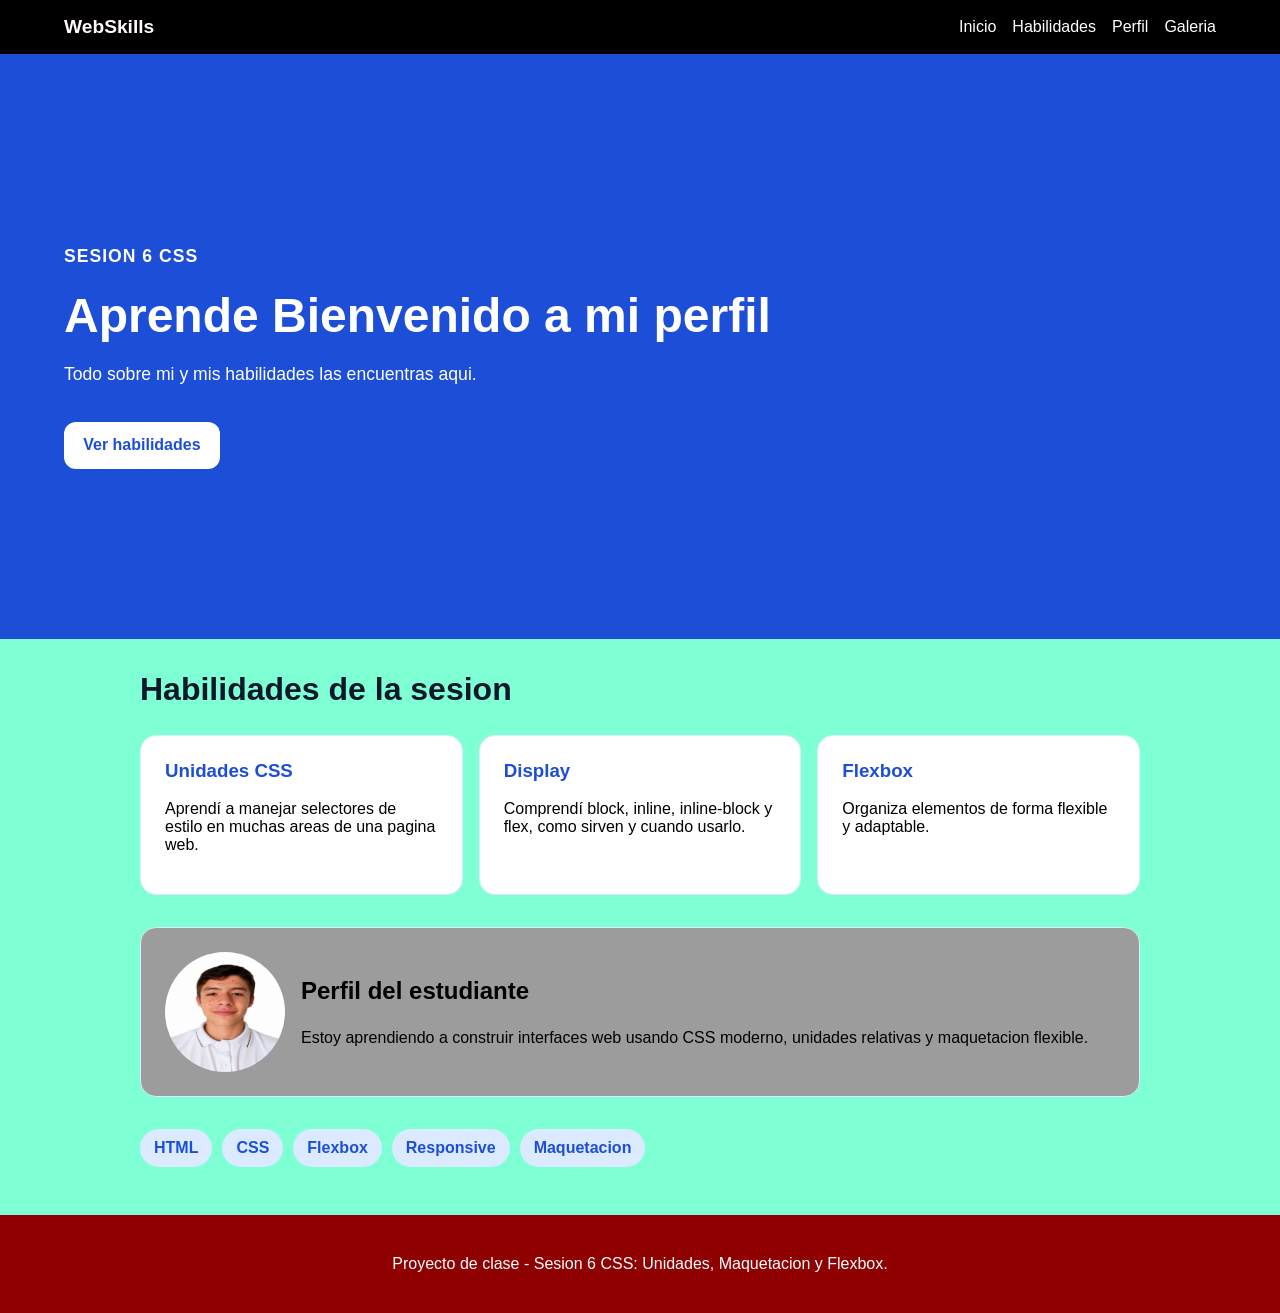
<file: landing_curso_web_sesion_06./index.html>
<!DOCTYPE html>
<html lang="es">

<head>
    <meta charset="UTF-8">
    <meta name="viewport" content="width=device-width, initial-scale=1.0">
    <title>Landing Curso Web</title>
    <link rel="stylesheet" href="CSS/styles.css">
</head>



<body>
    <nav class="navbar">
        <a class="logo" href="#inicio">WebSkills</a>
        <div class="nav-links">
            <a href="#inicio">Inicio</a>
            <a href="#habilidades">Habilidades</a>
            <a href="#perfil">Perfil</a>
            <a href="Galeria.html">Galeria</a>
        </div>
    </nav>
    <header id="inicio" class="hero">
        <div class="hero-content">
            <p class="eyebrow">Sesion 6 CSS</p>
            <h1>Aprende Bienvenido a mi perfil</h1>
            <p>
                Todo sobre mi y mis habilidades las encuentras aqui.
            </p>
            <a class="button" href="#habilidades">Ver habilidades</a>
        </div>
    </header>
    <main class="container">
        <section id="habilidades" class="section">
            <h2>Habilidades de la sesion</h2>
            <div class="cards">
                <article class="card">
                    <h3>Unidades CSS</h3>
                    <p>Aprendí a manejar selectores de estilo en muchas areas de una pagina web.</p>
                </article>
                <article class="card">
                    <h3>Display</h3>
                    <p>Comprendí block, inline, inline-block y flex, como sirven y cuando usarlo.</p>
                </article>
                <article class="card">
                    <h3>Flexbox</h3>
                    <p>Organiza elementos de forma flexible y adaptable.</p>
                </article>
            </div>
        </section>
        <section id="perfil" class="profile-row">
            <img src="images/WhatsApp Image 2026-05-06 at 4.45.44 PM.jpeg" alt="Avatar del estudiante">
            <div>
                <h2>Perfil del estudiante</h2>
                <p>
                    Estoy aprendiendo a construir interfaces web usando CSS moderno,
                    unidades relativas y maquetacion flexible.
                </p>
            </div>
        </section>
        <section id="Galeria">

        </section>
        <section class="tags">
            <span>HTML</span>
            <span>CSS</span>
            <span>Flexbox</span>
            <span>Responsive</span>
            <span>Maquetacion</span>
        </section>
    </main>


    <footer class="footer">
        <p>Proyecto de clase - Sesion 6 CSS: Unidades, Maquetacion y Flexbox.</p>
    </footer>
</body>

</html>
</file>
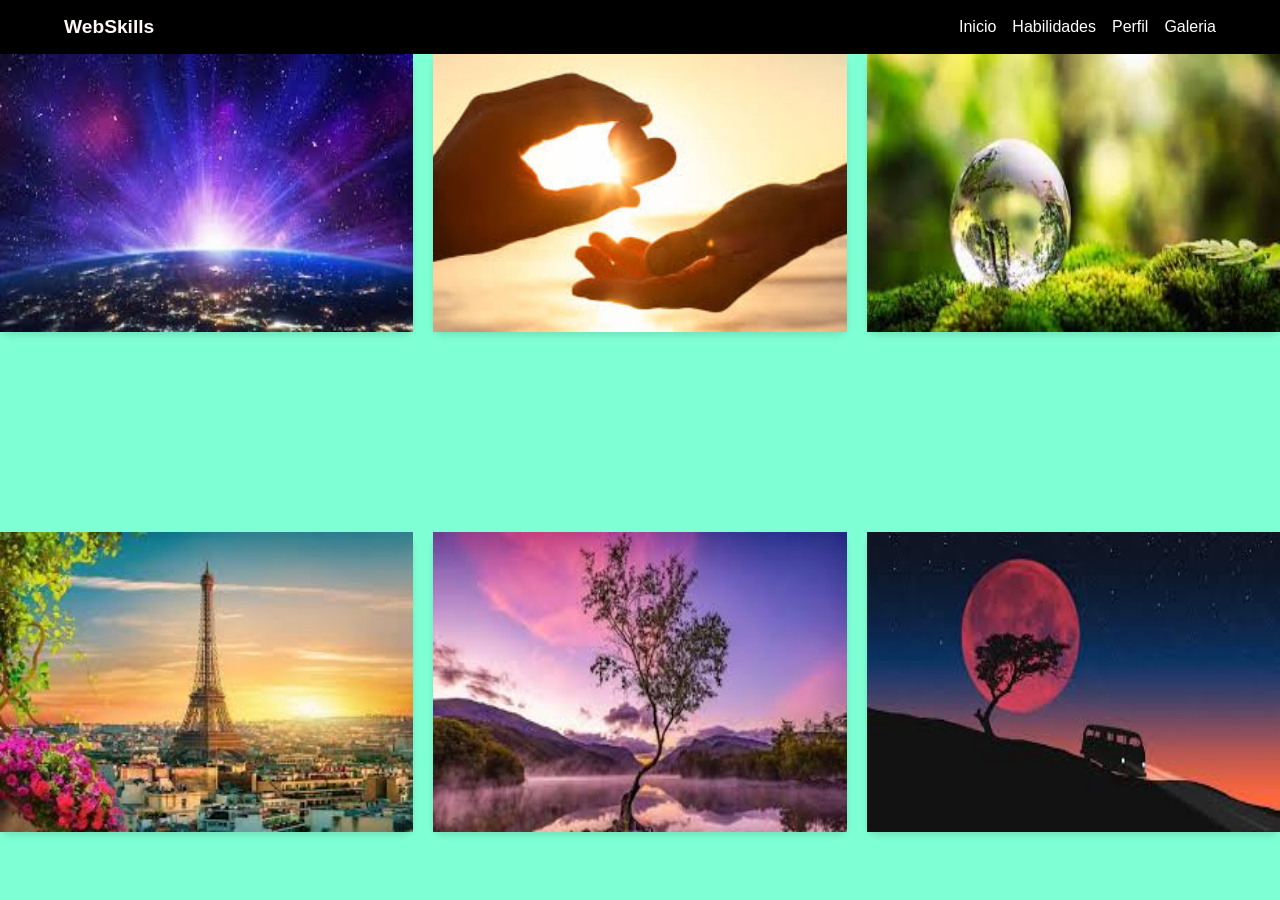
<file: landing_curso_web_sesion_06./Galeria.html>
<!DOCTYPE html>
<html lang="es">

<head>
    <meta charset="UTF-8">
    <meta name="viewport" content="width=device-width, initial-scale=1.0">
    <title>Galeria</title>
    <link rel="stylesheet" href="CSS/styles.css">
</head>

<nav class="navbar">
    <a class="logo" href="#inicio">WebSkills</a>
    <div class="nav-links">
        <a href="index.html">Inicio</a>
        <a href="#habilidades">Habilidades</a>
        <a href="#perfil">Perfil</a>
        <a href="Galeria.html">Galeria</a>
    </div>
</nav>

<body class="galeria">
    <div class="container1">
        <div class="card1">
            <img src="images/descarga (1).jpeg" alt=""></div>
        <div class="card1">
            <img src="images/descarga (2).jpeg" alt=""></div>
        <div class="card1">
            <img src="images/descarga (3).jpeg" alt=""></div>
        <div class="card1">
            <img src="images/descarga (4).jpeg" alt=""></div>
        <div class="card1">
            <img src="images/descarga (5).jpeg" alt=""></div>
        <div class="card1">
            <img src="images/descarga.jpeg" alt=""></div>
    </div>
</body>

</html>
</file>
<file: landing_curso_web_sesion_06./CSS/styles.css>
* {
    box-sizing: border-box;
}

body {
    margin: 0;
    font-family: Arial, Helvetica, sans-serif;
    background-color: rgb(192, 177, 12);
    color: rgb(0, 0, 0);
}



.navbar {
    position: sticky;
    top: 0;
    display: flex;
    justify-content: space-between;
    align-items: center;

    padding: 16px 5%;
    background-color: #000000;
    color: rgb(112, 30, 30);
    z-index: 10;
}

.logo {
    color: rgb(255, 248, 248);
    font-weight: bold;
    text-decoration: none;
    font-size: 1.2rem;
}

.nav-links {
    display: flex;
    gap: 16px;
    flex-wrap: wrap;
}

.nav-links a {
    color: white;
    text-decoration: none;
}

.hero {
    min-height: 65vh;
    display: flex;
    align-items: center;
    padding: 5vw;
    background-color: #00299b;
    color: white;
}

.hero-content {
    max-width: 720px;
}

.eyebrow {
    font-weight: bold;
    letter-spacing: 1px;
    text-transform: uppercase;
}

.hero h1 {
    font-size: 3rem;
    margin: 0 0 1rem;
}

.hero p {
    font-size: 1.1rem;
    line-height: 1.6;
}

.button {
    display: inline-block;
    margin-top: 1rem;
    padding: 0.9rem 1.2rem;
    background-color: white;
    color: #1d4ed8;
    text-decoration: none;
    border-radius: 12px;
    font-weight: bold;
}

.hero {
    min-height: 65vh;
    display: flex;
    align-items: center;
    padding: 5vw;
    background-color: #1d4ed8;
    color: white;
}

.hero-content {
    max-width: 720px;
}

.eyebrow {
    font-weight: bold;
    letter-spacing: 1px;
    text-transform: uppercase;
}

.hero h1 {
    font-size: 3rem;
    margin: 0 0 1rem;
}

.hero p {
    font-size: 1.1rem;
    line-height: 1.6;
}

.button {
    display: inline-block;
    margin-top: 1rem;
    padding: 0.9rem 1.2rem;
    background-color: white;
    color: #1d4ed8;
    text-decoration: none;
    border-radius: 12px;
    font-weight: bold;
}


.container {
    width: 92%;
    max-width: 1000px;
    margin: 2rem auto;
}


.section h2 {
    font-size: 2rem;
    color: #0f172a;
}

.cards {
    display: flex;
    gap: 1rem;
    flex-wrap: wrap;
}

.card {
    flex: 1;
    min-width: 220px;
    background-color: white;
    padding: 1.5rem;
    border: 1px solid #dbeafe;
    border-radius: 16px;
}

.card h3 {
    color: #1d4ed8;
    margin-top: 0;
}

.profile-row {
    display: flex;
    align-items: center;
    gap: 1rem;
    margin-top: 2rem;
    padding: 1.5rem;
    background-color: rgb(156, 156, 156);
    border-radius: 16px;
    border: 1px solid #dbeafe;
}

.profile-row img {
    width: 120px;
    height: 120px;
    border-radius: 50%;
}

.profile-row p {
    line-height: 1.6;
}

.tags {
    display: flex;
    flex-wrap: wrap;
    gap: 10px;
    margin-top: 2rem;
}

.tags span {
    display: inline-block;
    background-color: #dbeafe;
    color: #1d4ed8;
    padding: 10px 14px;
    border-radius: 20px;
    font-weight: bold;
}


.footer {
    margin-top: 3rem;
    padding: 1.5rem;
    text-align: center;
    background-color: #8f0000;
    color: white;
}



/* stay.css*/

body{
    background-color: aquamarine;
}

.container1{
    display: grid;
    gap: 20px;
    display: grid;
    grid-template-columns: repeat(1,1fr);
    row-gap: 200px;
    

}
.card1{
    text-align: center;
    border-radius: 10px;
    font-weight: 900;
    background-color: gray;
    font-size: 1.2rem;
    background: linear-gradient(135deg, #3b82f6, #1d4ed8);
    box-shadow: 0 4px 6px rgba(0, 0, 0, 0.1);
    transition: transform 0.3s ease, box-shadow 0.3s ease;
}
.card1 img{
    width: 100%;
    height: 100%;
}

.card1:hover{
    transform: scale(1.03);
    box-shadow: 0 10px 15px rgba(0, 0, 0, 0.15);
}

@media (min-width: 768px){
    .container1{
        grid-template-columns: repeat(2,1fr);
    }
}
@media (min-width: 1024px) {
    .container1{
        grid-template-columns: repeat(3,1fr);
    }
}
</file>
